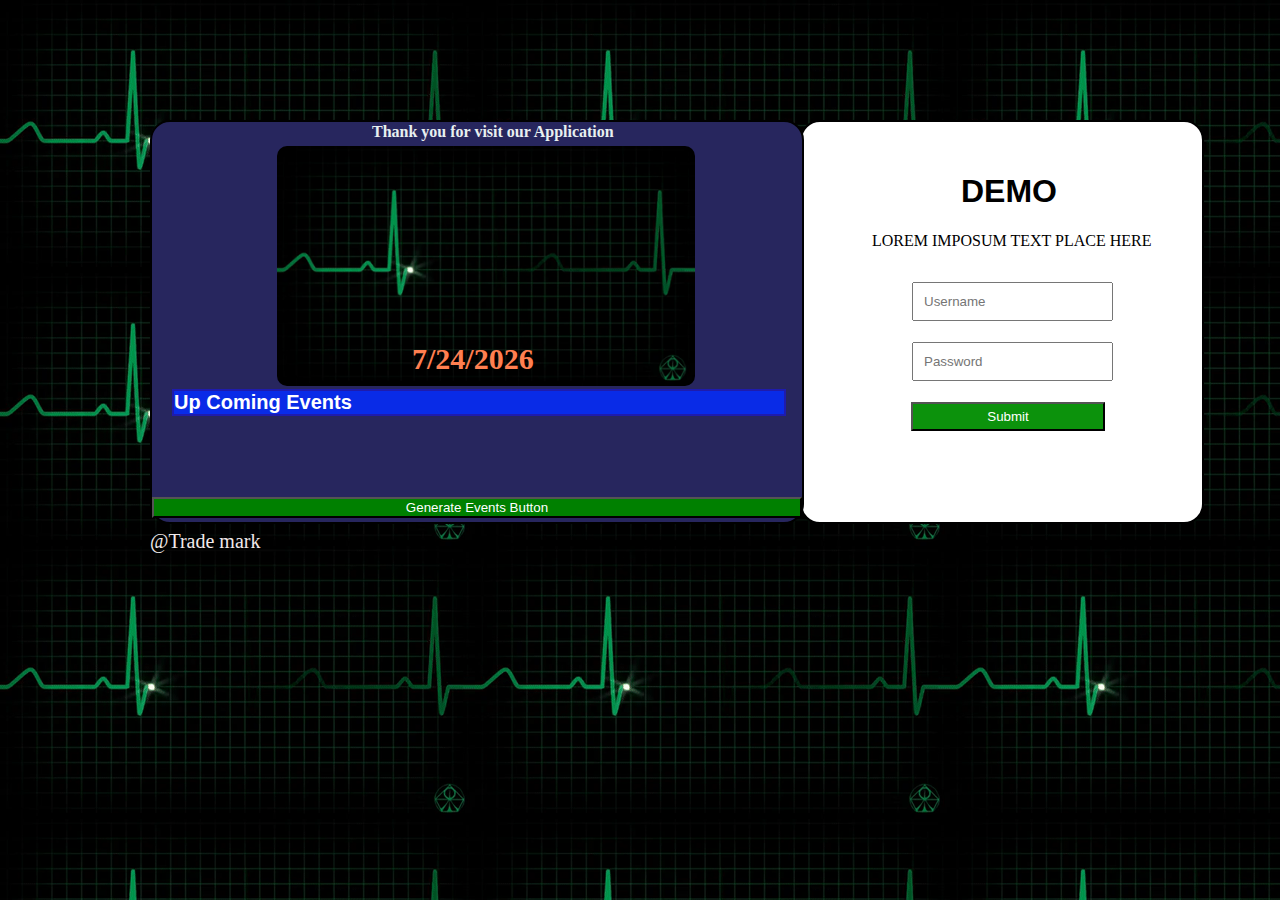
<file: index.html>
<!DOCTYPE html>
<html lang="en">
<head>
    <meta charset="UTF-8">
    <meta http-equiv="X-UA-Compatible" content="IE=edge">
    <meta name="viewport" content="width=device-width, initial-scale=1.0">
    <title>Document</title>
    <link rel="stylesheet" href="style1.css">
</head>
<body>
    
    <div id="login">
        <h1 id="name">DEMO</h1>
        <P1 id="para">LOREM IMPOSUM TEXT PLACE HERE</P1>
        <form id="myform">
        <input type="text" id="username" placeholder="Username" ><br>
        <input type="password" id="password" placeholder="Password" ><br>
        <input id="btn1" onclick="btn()" type="button" value="Submit">
        </form>
        <p id="con"></p>

    </div>
    <div id="quotes">
        <h2 id="h2">Up Coming Events</h2>
        <p id="events"></p>
        <button id="gen" onclick="gen()">Generate Events Button</button>
        <p id="p1">Thank you for visit our Application</p>
        <img src="heart1.gif" id="img">
        <p id="date"></p>
        <p id="time" onfocus="time()"></p>

    </div>
    <footer id="footer">@Trade mark</footer>
</body>
<script>
    const d = new Date();
    let text = d.toLocaleDateString();
    
    document.getElementById("date").innerHTML = text;

    setInterval(myTimer, 1000);
    function myTimer() {
    const date = new Date();
    document.getElementById("time").innerHTML = date.toLocaleTimeString();
    }
    

    function gen(){
        var gen = document.getElementById("events").innerHTML = text + "sekhar birthday  wish me today";
    }
    
    function btn(){
        var user = document.getElementById("username");
        var pass = document.getElementById("password");

        if(user.value == "" || pass.value == ""){
        
            var a = document.getElementById("con").innerHTML="Please Fill the above fields!!!!!!";
           
        }
        
        
        else{
            document.getElementById("con").innerHTML="Sucessfully Logined......";
            document.getElementById('username').value = '';
            document.getElementById('password').value = '';
        }

    }
</script>
</html>
</file>
<file: style1.css>
body{
    background-image: url(heart1.gif);
    
}
#login{
    border: 2px solid black;
    height: 400px;
    position: absolute;
    left: 800px;
    top: 120px;
    width: 400px;
    background-color: white;
    border-radius: 20px;
    
}
#quotes{
    border: 2px solid black;
    height: 400px;
    position: absolute;
    left: 150px;
    top: 120px;
    width: 650px;
    background-color: rgb(39, 38, 94);
    border-radius: 20px;
    
}
#name{
    position: absolute;
    left: 159px;
    top: 30px;
    font-family: 'Franklin Gothic Medium', 'Arial Narrow', Arial, sans-serif;
}
#para{
    position: absolute;
    left: 70px;
    top: 110px;
}
#username{
    position: absolute;
    top: 160px;
    left: 110px;
    padding: 10px;
}
#password{
    position: absolute;
    top: 220px;
    left: 110px;
    padding: 10px;
}
#btn1{
    position: absolute;
    top: 280px;
    left: 109px;
    padding: 05px;
    width: 194px;
    background-color: rgb(12, 146, 12);
    color: white;
}
#h2{
    position: absolute;
    top: 250px;
    left: 20px;
    border: 2px solid rgb(30, 27, 173);
    width: 610px;
    background-color: rgb(9, 43, 231);
    font-weight: bold;
    color: white;
    font-size: 20px;
    font-family: 'Gill Sans', 'Gill Sans MT', Calibri, 'Trebuchet MS', sans-serif;
}
#gen{
    position: absolute;
    top: 375px;
    width: 650px;
    background-color: green;
    color: white;
}
#events{
    position: absolute;
    top: 300px;
    left: 30px;
    font-size: 25px;
    width: 650px;
    color: red;
    font-weight: bold;
}
#img{
    position: absolute;
    left: 125px;
    top: 24px;
    border-radius: 10px;
    height: 240px;
}
#footer{
    position: absolute;
    top: 530px;
    left: 150px;
    font-size: 20px;
    width: 650px;
    color: rgb(240, 233, 234);
    
}
#p1{
    position: absolute;
    top: -15px;
    left: 220px;
    color: rgb(232, 239, 240);
    font-weight: bold;
}
#date{
    position: absolute;
    left: 260px;
    color: coral;
    top: 190px;
    font-size: 30px;
    font-weight: bold;
    font-family: Georgia, 'Times New Roman', Times, serif;
    
}
#time{
    position: absolute;
    left: 250px;
    color: coral;
    top: 5px;
    font-size: 30px;
    font-weight: bold;
    font-family: Georgia, 'Times New Roman', Times, serif;
}
#con{
    position: absolute;
    left: 100px;
    color: red;
    top: 300px;
    font-size: 15px;
    font-weight: bold;
    font-family: Georgia, 'Times New Roman', Times, serif;
}
</file>
